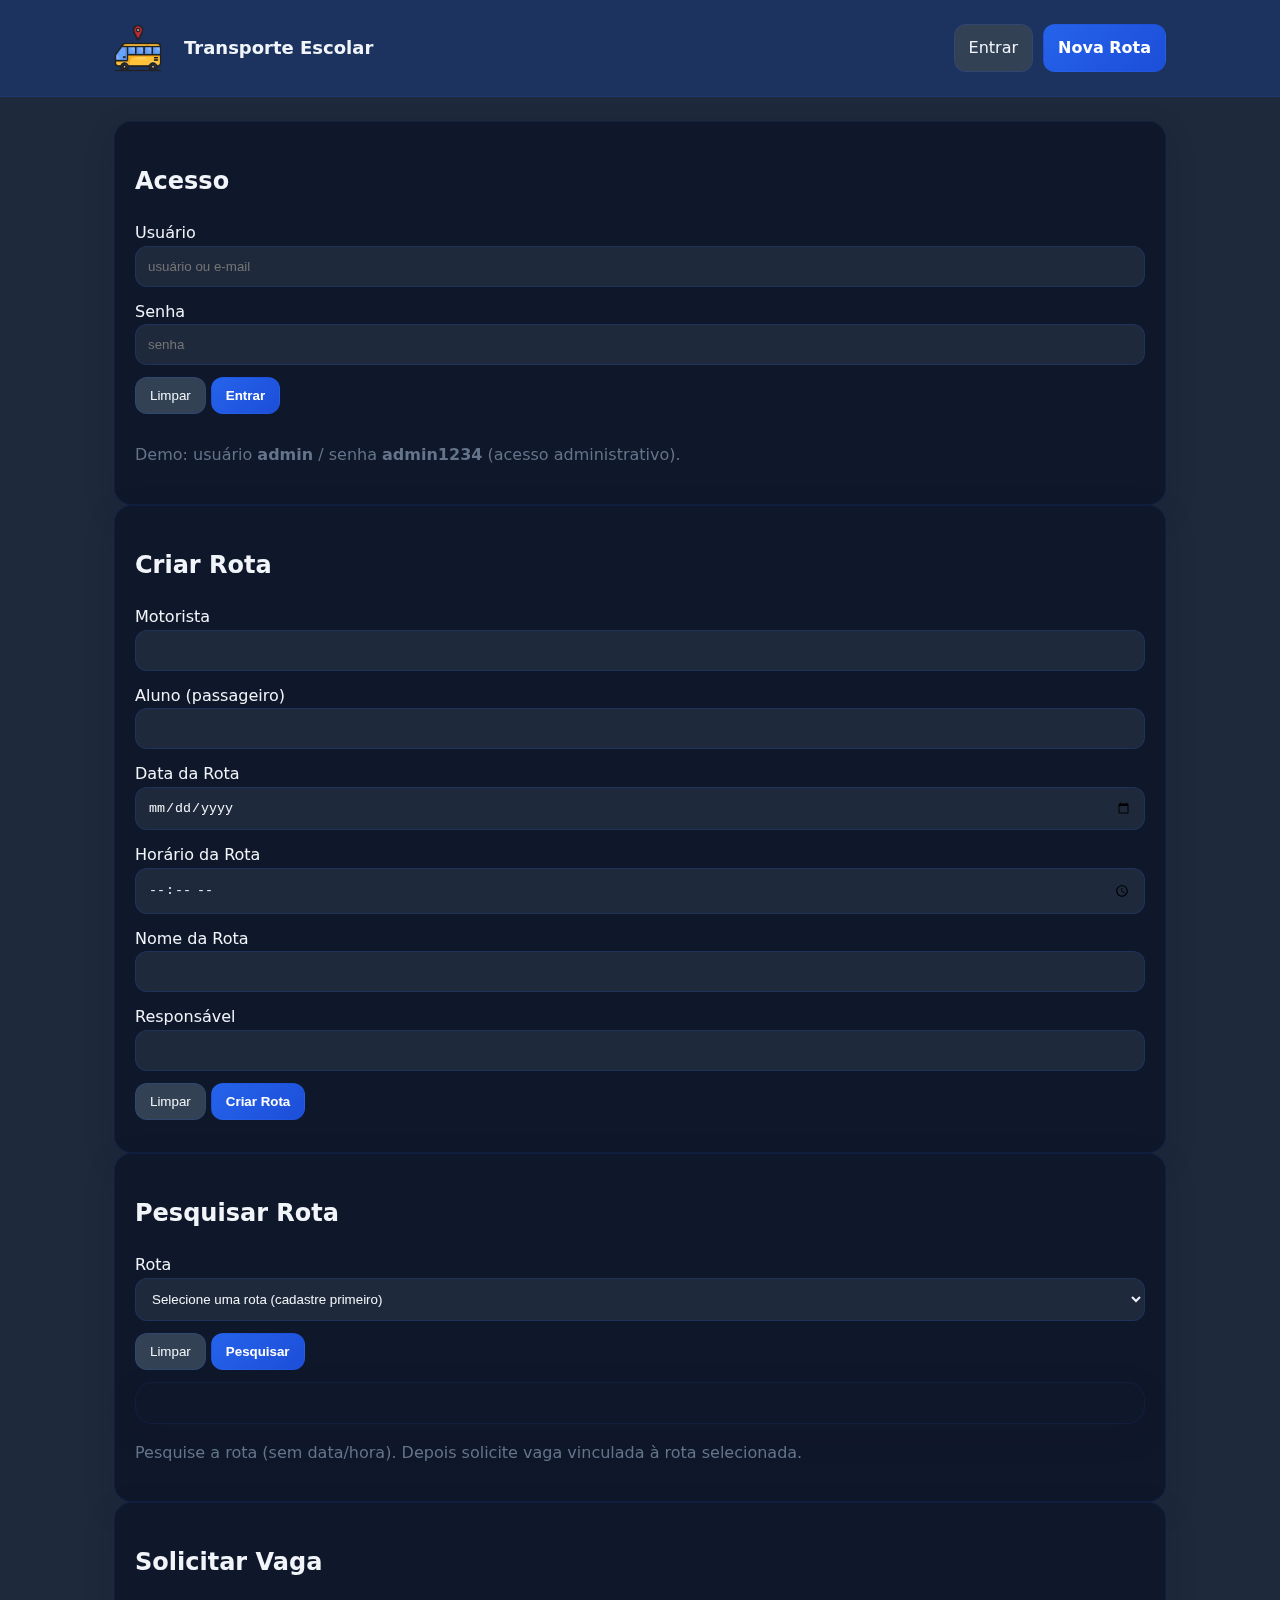
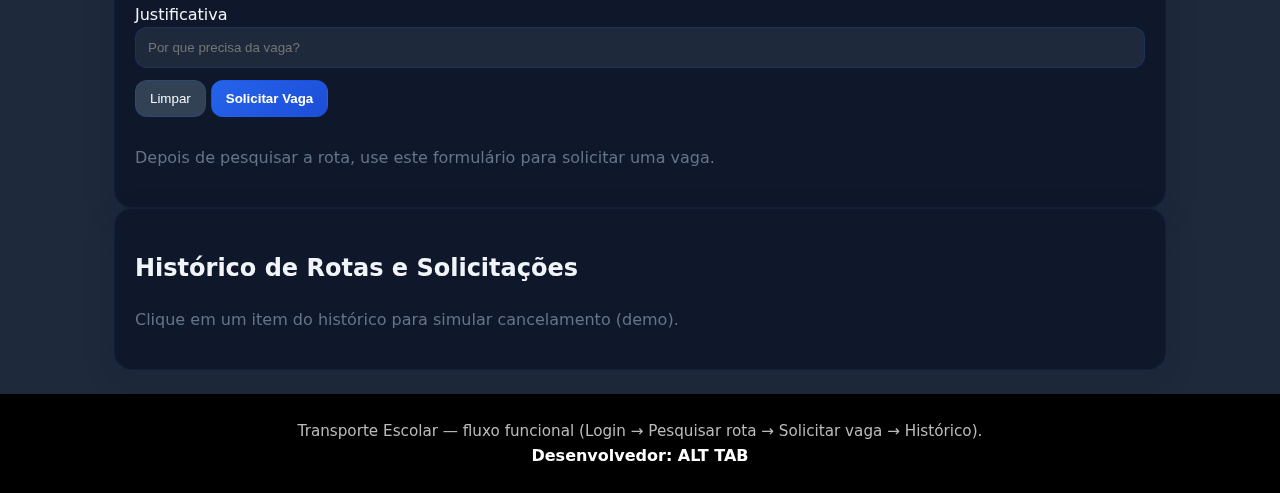
<file: index.html>
<!-- =========================
     index.html – Sprint 1 (Versão Otimizada)
     ========================= -->
<!DOCTYPE html>
<html lang="pt-br">
<head>
  <meta charset="UTF-8" />
  <meta name="viewport" content="width=device-width, initial-scale=1.0"/>
  <title>Transporte Escolar</title>
  <link rel="stylesheet" href="style.css"/>
</head>
<body>
  <header>
    <nav class="container navPrincipal">
      <div class="marcaSistema">
        <img src="img/icon_bus.png" alt="Ícone de ônibus" class="logoSistema">
        <h1>Transporte Escolar</h1>
      </div>
      <div class="acoesNav">
        <a class="botao" href="#secLogin">Entrar</a>
        <a class="botao botaoPrimario" href="#secRota">Nova Rota</a>
      </div>
    </nav>
  </header>

  <main class="container">
    <!-- 1) Seção: Login -->
    <section id="secLogin" class="cartao" aria-labelledby="titLogin">
      <h2 id="titLogin">Acesso</h2>
      <form id="formLogin" class="grade" autocomplete="on">
        <label for="campoUsuario">Usuário</label>
        <input id="campoUsuario" name="usuario" class="entrada" autocomplete="username" required placeholder="usuário ou e-mail">

        <label for="campoSenha">Senha</label>
        <input id="campoSenha" name="senha" type="password" class="entrada" autocomplete="current-password" required placeholder="senha">

        <div class="botoes">
          <button class="botao" type="reset">Limpar</button>
          <button class="botao botaoPrimario" type="submit">Entrar</button>
        </div>

        <p class="textoMutado">Demo: usuário <strong>admin</strong> / senha <strong>admin1234</strong> (acesso administrativo).</p>
      </form>
    </section>

    <!-- 2) Seção: Criar Rota -->
    <section id="secRota" class="cartao" aria-labelledby="titRota">
      <h2 id="titRota">Criar Rota</h2>
      <form id="formRota" class="grade duas">
        <label for="campoMotorista">Motorista</label>
        <input id="campoMotorista" name="motorista" class="entrada" required>

        <label for="campoAluno">Aluno (passageiro)</label>
        <input id="campoAluno" name="aluno" class="entrada" required>

        <label for="campoDataRota">Data da Rota</label>
        <input id="campoDataRota" name="data" type="date" class="entrada" required>

        <label for="campoHoraRota">Horário da Rota</label>
        <input id="campoHoraRota" name="hora" type="time" class="entrada" required>

        <label for="campoNomeRota">Nome da Rota</label>
        <input id="campoNomeRota" name="rota" class="entrada" required>

        <label for="campoResponsavel">Responsável</label>
        <input id="campoResponsavel" name="responsavel" class="entrada" required>

        <div class="botoes">
          <button class="botao" type="reset">Limpar</button>
          <button class="botao botaoPrimario" type="submit">Criar Rota</button>
        </div>
      </form>
    </section>

    <!-- 3) Seção: Pesquisa / Consulta de Rota -->
    <section id="secPesquisa" class="cartao" aria-labelledby="titPesquisa">
      <h2 id="titPesquisa">Pesquisar Rota</h2>
      <form id="formPesquisa" class="grade duas">
        <label for="campoRecurso">Rota</label>
        <select id="campoRecurso" name="recurso" required>
          <option value="">Selecione uma rota (cadastre primeiro)</option>
        </select>

        <div class="botoes">
          <button class="botao" type="reset">Limpar</button>
          <button class="botao botaoPrimario" type="submit">Pesquisar</button>
        </div>
      </form>

      <div id="detalhesRota" class="cartao textoMutado oculto"></div>
      <p class="textoMutado">Pesquise a rota (sem data/hora). Depois solicite vaga vinculada à rota selecionada.</p>
    </section>

    <!-- 4) Seção: Solicitar vaga -->
    <section id="secSolicitar" class="cartao" aria-labelledby="titSolicitar">
      <h2 id="titSolicitar">Solicitar Vaga</h2>
      <form id="formSolicitar" class="grade">
        <label for="campoJustificativa">Justificativa</label>
        <input id="campoJustificativa" name="justificativa" class="entrada" placeholder="Por que precisa da vaga?" required>

        <div class="botoes">
          <button class="botao" type="reset">Limpar</button>
          <button class="botao botaoPrimario" type="submit">Solicitar Vaga</button>
        </div>
      </form>
      <p class="textoMutado">Depois de pesquisar a rota, use este formulário para solicitar uma vaga.</p>
    </section>

    <!-- 5) Seção: Histórico -->
    <section id="secHistorico" class="cartao" aria-labelledby="titHistorico">
      <h2 id="titHistorico">Histórico de Rotas e Solicitações</h2>
      <ul id="listaReservas" class="lista" aria-live="polite"></ul>
      <p class="textoMutado">Clique em um item do histórico para simular cancelamento (demo).</p>
    </section>
  </main>

  <footer>
    <small class="textoMutado">Transporte Escolar — fluxo funcional (Login → Pesquisar rota → Solicitar vaga → Histórico).</small>
    <div><strong>Desenvolvedor: ALT TAB</strong></div>
  </footer>

  <!-- Toast acessível (substitui alerts) -->
  <div id="toast" class="toast" role="status" aria-live="polite" aria-atomic="true"></div>

  <script src="script.js"></script>
</body>
</html>
</file>
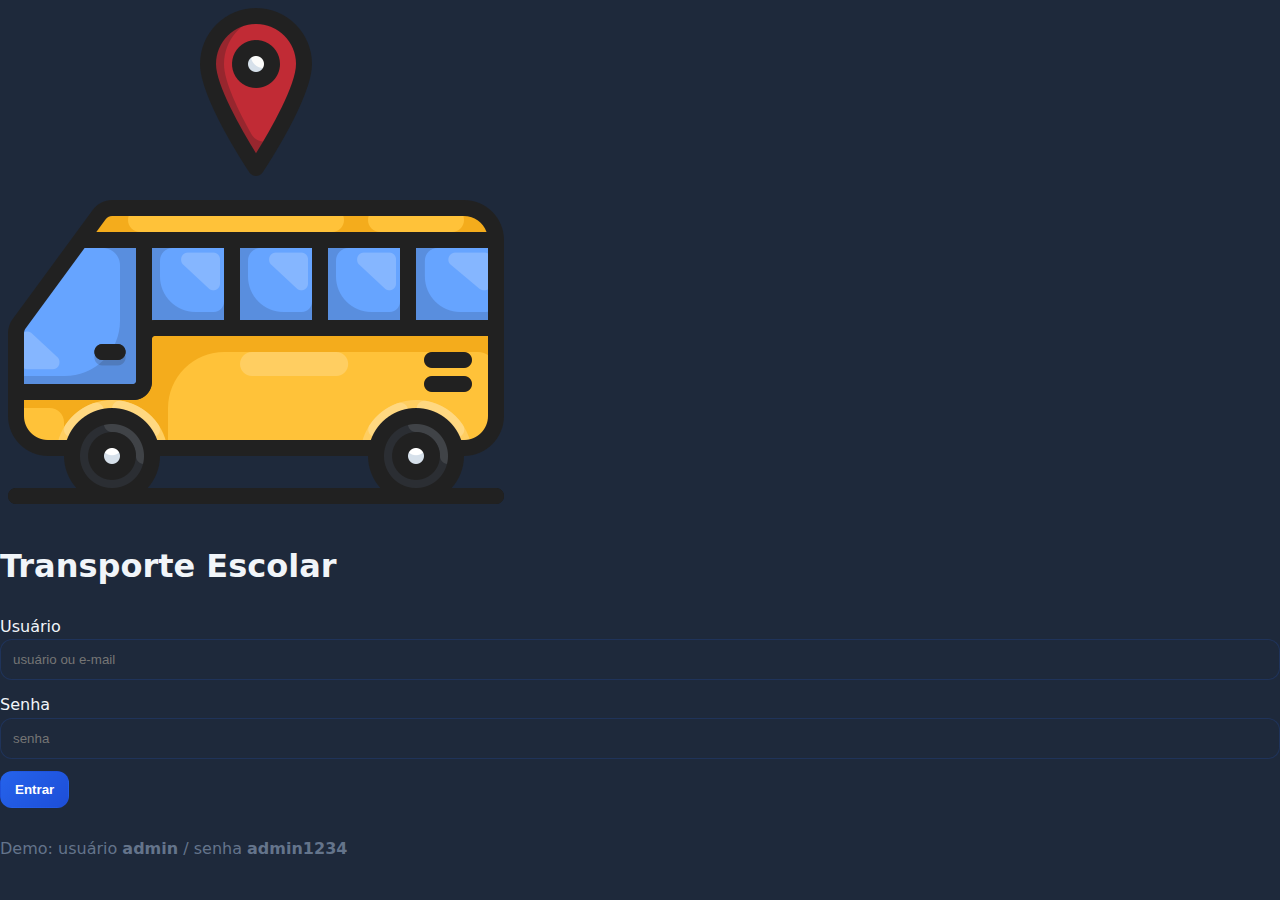
<file: login.html>
<!DOCTYPE html>
<html lang="pt-br">
<head>
  <meta charset="UTF-8" />
  <meta name="viewport" content="width=device-width, initial-scale=1.0"/>
  <title>Login - Transporte Escolar</title>
  <link rel="stylesheet" href="style.css"/>
</head>
<body>
  <div class="pagina-login">
    <div class="login-container">
      <div class="login-card">
        <img src="img/icon_bus.png" alt="Ícone de ônibus" class="logo-login">
        <h1>Transporte Escolar</h1>
        <form id="formLogin" class="grade">
          <label for="campoUsuario">Usuário</label>
          <input id="campoUsuario" name="usuario" class="entrada" autocomplete="username" required placeholder="usuário ou e-mail">
          
          <label for="campoSenha">Senha</label>
          <input id="campoSenha" name="senha" type="password" class="entrada" autocomplete="current-password" required placeholder="senha">
          
          <button class="botao botaoPrimario" type="submit">Entrar</button>
          
          <p class="textoMutado">Demo: usuário <strong>admin</strong> / senha <strong>admin1234</strong></p>
        </form>
      </div>
    </div>
  </div>

  <!-- Toast acessível -->
  <div id="toast" class="toast" role="status" aria-live="polite" aria-atomic="true"></div>

  <script src="script.js"></script>
</body>
</html>
</file>
<file: style.css>
:root{
  --corFundo: #1e293b;        /* fundo azul escuro */
  --corPainel: #0f172a;       /* painel/divs azul ainda mais escuro */
  --corSuave: #64748b;        /* cinza suave para textos secundários */
  --corTexto: #f1f5f9;        /* texto claro para contraste confortável */
  --corMarca: #2563eb;        /* azul escuro para marca */
  --corRealce: #1d4ed8;       /* azul escuro para realce */
  --corOk: #22c55e;           /* verde suave para ok/sucesso */
  --sombra: 0 10px 30px rgba(20,30,60,.18);
  --raio: 18px;
}

*{ 
  box-sizing: border-box;
 }

html, body{ 
  height: 100%; 
}

body{
  margin:0;
  font-family: system-ui, -apple-system, Segoe UI, Roboto, Ubuntu, Cantarell, Noto Sans, Helvetica, Arial, "Apple Color Emoji","Segoe UI Emoji";
  background: var(--corFundo);
  color: var(--corTexto);
  line-height: 1.6;
}

a{ 
  color: inherit; 
  text-decoration: none; 
}

.container{ 
  max-width: 1100px; 
  margin-inline: auto; 
  padding: 24px; 
}

/* ====== topo / navegação ====== */
header{
  position: sticky; 
  top:0;
  backdrop-filter: saturate(140%) blur(8px);
  background: rgba(37,99,235,.18); /* corMarca com transparência */
  border-bottom: 1px solid rgba(37,99,235,.10);
  z-index: 10;
}

.navPrincipal{
  display:flex;
  align-items:center; 
  justify-content:space-between; 
  gap:16px;
}

.marcaSistema{
  display:flex; 
  align-items:center; 
  gap:10px;
}

.logoSistema {
  display: flex;
  align-items: center;
  justify-content: center;
  height: 48px;
  width: 48px;
  margin-right: 12px;
}

.logoSistema img {
  max-width: 100%;
  max-height: 100%;
  display: block;
}

.marcaSistema h1{ 
  font-size:18px; 
  margin:0; 
}

.acoesNav{ 
  display:flex; 
  gap:10px; 
}

/* ====== botões ====== */
.botao{
  padding:10px 14px;
  border-radius:12px;
  border:1px solid rgba(37,99,235,.18);
  background: #334155;
  color:var(--corTexto);
  cursor:pointer;
}

.botao:hover{ 
  filter: brightness(1.05); 
}

.botaoPrimario{
  border-color: transparent;
  background: linear-gradient(135deg, var(--corMarca), var(--corRealce));
  color:#fff;
  font-weight:700;
}

/* ====== seção destaque/hero ====== */
main{ padding-block: 28px; }

.secaoHero{
  display:block;
  width: 100%;
  margin: 0;
  padding: 0;
}

.cartaoHero{
  background: var(--corPainel);
  border: 1px solid rgba(37,99,235,.10);
  border-radius: var(--raio);
  padding: 28px;
  box-shadow: var(--sombra);
  margin-bottom: 28px;
  color: var(--corTexto);
  width: 100%;
  max-width: 100%;
  min-width: 0;
  box-sizing: border-box;
  margin-left: auto;
  margin-right: auto;
  display: block;
}

.secaoHero h2{ 
  font-size:32px; 
  line-height:1.2; 
  margin:0 0 10px; 
}

.selo{
  display:inline-flex; 
  align-items:center; 
  gap:8px;
  padding:6px 10px; 
  border-radius:999px;
  background: rgba(56,189,248,.08);
  border:1px solid rgba(56,189,248,.18);
  color: var(--corMarca);
  font-size:12px; 
  margin-bottom:12px;
}

.textoMutado{ 
  color: var(--corSuave); 
}

/* formulário rápido */
.formRapido{
  display:grid; 
  grid-template-columns: repeat(2, minmax(0,1fr));
  gap:12px;
}

.entrada, select{
  width:100%; 
  padding:12px 12px;
  border-radius:12px;
  background:#1e293b;
  border:1px solid rgba(37,99,235,.18);
  color:var(--corTexto);
}

.entrada:focus, select:focus{
  outline:2px solid var(--corMarca); 
  border-color: transparent;
}

.campoInvalido{
  outline:2px solid #ef4444 !important;
  border-color: transparent !important;
}

/* Espaçamento entre campos dos formulários */
form input,
form select,
form button {
  margin-bottom: 12px;
}

/* ====== cards das entidades ====== */
.gradeEntidades{
  display:grid; 
  grid-template-columns: repeat(3, minmax(0,1fr));
  gap:16px; 
  margin-top:18px;
}

.cartao{
  background: var(--corPainel);
  border: 1px solid rgba(37,99,235,.10);
  border-radius: var(--raio);
  padding:20px; 
  box-shadow: var(--sombra);
  width: 100%;
  min-width: 0;
  box-sizing: border-box;
}

.cartao h3{ 
  margin:0 0 8px; 
  font-size:18px; 
  color: var(--corTexto);
}

/* ====== rodapé ====== */
footer {
  background: #000;
  color: #fff;
  padding: 24px 0;
  text-align: center;
}

footer .textoMutado {
  color: #bbb;
  font-size: 0.95em;
}

footer .devNome {
  display: block;
  margin-top: 8px;
  font-weight: bold;
  letter-spacing: 2px;
  color: #fff;
}

/* ====== modal ====== */
dialog{
  border:none; 
  border-radius:16px;
  padding:0; 
  width:min(92vw, 420px);
  background:#334155; 
  color:var(--corTexto);
  box-shadow: var(--sombra);
}

/* ====== responsividade ====== */
@media (max-width: 900px){
  .secaoHero{ 
    grid-template-columns: 1fr; 
  }
  .gradeEntidades{ 
    grid-template-columns: 1fr; 
  }
}
</file>
